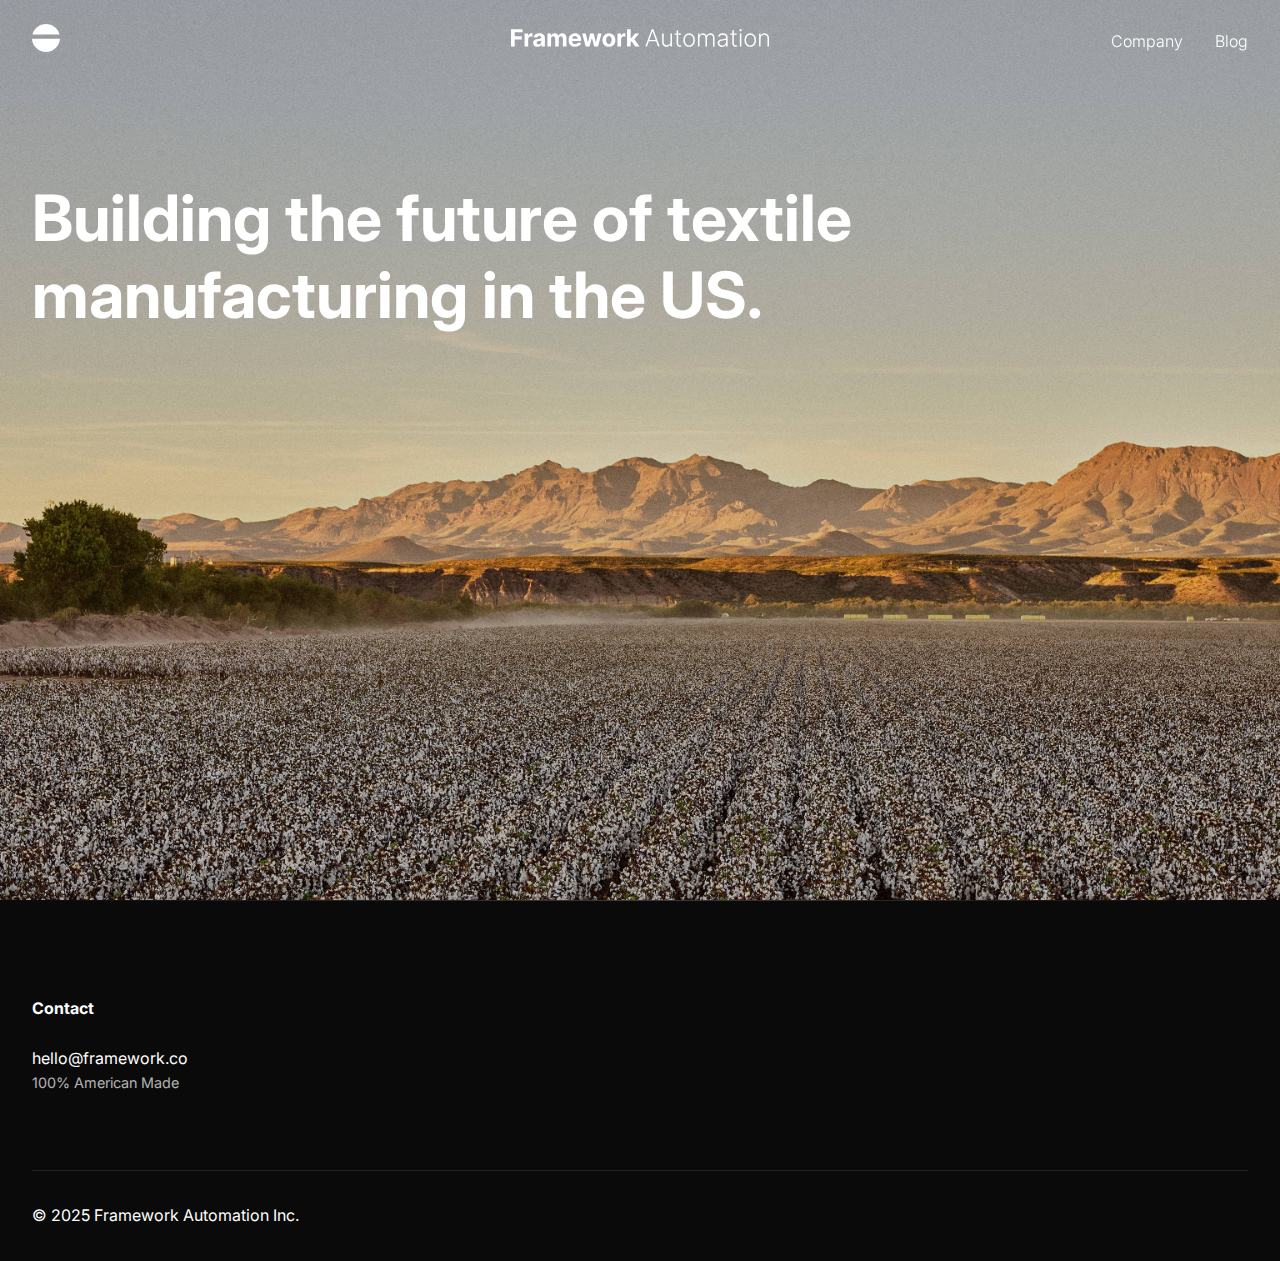
<file: index.html>
<!DOCTYPE html>
<html lang="en">
<head>
    <meta charset="UTF-8">
    <meta name="viewport" content="width=device-width, initial-scale=1.0">
    <title>Framework Automation</title>
    <link rel="preconnect" href="https://fonts.googleapis.com">
    <link rel="preconnect" href="https://fonts.gstatic.com" crossorigin>
    <link href="https://fonts.googleapis.com/css2?family=Inter:wght@300;700&display=swap" rel="stylesheet">

    <link rel="stylesheet" href="nav.css">
    <link rel="stylesheet" href="style.css">
</head>
<body>
    <nav class="navbar">
        <div class="nav-content">
            <div class="logo desktop-only">
                <img src="img/logomark-white-svg.svg" alt="Framework Automation Logo" class="logomark">
            </div>
            
            <div class="wordmark">
                <img src="img/wordmark-white-svg.svg" alt="Framework Automation" class="wordmark-img desktop-only">
                <img src="img/combined-white-svg.svg" alt="Framework Automation" class="combined-logo mobile-only">
            </div>

            <button class="hamburger">
                <span></span>
                <span></span>
                <span></span>
            </button>

            <div class="nav-links">
                <a href="#company">Company</a>
                <a href="#blog">Blog</a>
            </div>
        </div>
    </nav>
    <section class="hero">
        <div class="hero-content">
            <div class="hero-text">
                Building the future of textile manufacturing in the US.
            </div>
        </div>
    </section>

    <!--<div class="cards-container">
        <div class="card">
            <img src="https://placehold.co/600x400" alt="RS1 Launch Vehicle">
            <h2>RS1</h2>
            <div class="card-subtitle">LAUNCH VEHICLE</div>
            <p>RS1 is capable of launching 1,350kg of payload on demand. No over-design, no gimmicks—just reliable, regular launches.</p>
            <div class="card-arrow"></div>
        </div>

        <div class="card">
            <img src="https://placehold.co/600x400" alt="Ground System Operations">
            <h2>GSO</h2>
            <div class="card-subtitle">GROUND SYSTEM</div>
            <p>GSO is packaged into standard shipping containers that can go anywhere at a moment's notice.</p>
            <div class="card-arrow"></div>
        </div>

        <div class="card">
            <img src="https://placehold.co/600x400" alt="Join Our Team">
            <h2>TEAM</h2>
            <div class="card-subtitle">WORK WITH US</div>
            <p>See open roles on our manufacturing, engineering, operations, business teams and more. All backgrounds encouraged to apply!</p>
            <div class="card-arrow"></div>
        </div>
    </div>-->

    <footer class="footer">
        <div class="footer-content">
            <div class="footer-section">
                <h3>Contact</h3>
                <a href="mailto:hello@framework.co">hello@framework.co</a>
                <p>100% American Made</p>     
            </div>
            
            <!--<div class="footer-section">
                <h3>Contact</h3>
                <div class="contact-links">
                    <a href="mailto:hello@framework.co">hello@framework.co</a>
                    <p>100% American Made.</p>     
                </div>
                    
            </div>
            
            <div class="footer-section">
                <h3>Join Our Newsletter</h3>
                <p>We'll only send you updates with important news.</p>

            </div>-->
        </div>
        
        <div class="footer-bottom">
            <div class="footer-bottom-content">
                <p>© 2025 Framework Automation Inc.</p>
            </div>
        </div>
    </footer>

    <script src="script.js"></script>

</body>
</html>
</file>
<file: nav.css>
/* nav.css */
@import url('https://fonts.googleapis.com/css2?family=Inter:wght@300;400;700&display=swap');

.navbar {
    position: fixed;
    top: 0;
    width: 100%;
    padding: 1.5rem 2rem;
    z-index: 1000;
    background: transparent;
    transition: background-color 0.3s ease;
}

.navbar.scrolled {
    background: #000;
}

.nav-content {
    max-width: 1400px;
    margin: 0 auto;
    display: grid;
    grid-template-columns: 1fr auto 1fr;
    align-items: center;
    gap: 2rem;
}

.logo {
    justify-self: start;
}

.logomark {
    height: 28px;
    width: auto;
}

.wordmark {
    justify-self: center;
}

.wordmark-img {
    height: 18px;
    width: auto;
}

.combined-logo {
    height: 26px;
    width: auto;
    display: none;
}

.mobile-only {
    display: none;
}

.nav-links {
    display: flex;
    gap: 2rem;
    justify-self: end;
}

.nav-links a {
    font-family: 'Inter', sans-serif;
    font-weight: 300;
    color: #fff;
    text-decoration: none;
    font-size: 1rem;
}

.hamburger {
    display: none;
    flex-direction: column;
    justify-content: space-around;
    width: 30px;
    height: 25px;
    background: transparent;
    border: none;
    cursor: pointer;
    padding: 0;
    z-index: 1001;
}

.hamburger span {
    width: 30px;
    height: 2px;
    background: #fff;
    transition: all 0.3s linear;
}

.hamburger.active span:nth-child(1) {
    transform: rotate(45deg) translate(8px, 8px);
}

.hamburger.active span:nth-child(2) {
    opacity: 0;
}

.hamburger.active span:nth-child(3) {
    transform: rotate(-45deg) translate(7px, -7px);
}

@media (max-width: 1024px) {
    .hamburger {
        display: flex;
        justify-self: end;
    }

    .desktop-only {
        display: none;
    }

    .mobile-only {
        display: block;
    }

    .nav-content {
        grid-template-columns: auto 1fr auto;
        gap: 1rem;
    }

    .wordmark {
        justify-self: start;
    }

    .nav-links {
        position: fixed;
        top: 0;
        right: -100%;
        height: 100vh;
        width: 100%;
        background: rgba(0, 0, 0, 0.95);
        flex-direction: column;
        justify-content: center;
        align-items: center;
        gap: 2rem;
        transition: right 0.3s ease;
        z-index: 1000;
    }

    .nav-links.active {
        right: 0;
    }

    .nav-links a {
        font-size: 1.2rem;
        opacity: 0;
        transform: translateY(20px);
        transition: opacity 0.3s ease, transform 0.3s ease;
    }

    .nav-links.active a {
        opacity: 1;
        transform: translateY(0);
    }

    .nav-links a:nth-child(1) { transition-delay: 0.1s; }
    .nav-links a:nth-child(2) { transition-delay: 0.2s; }
}

@media (max-width: 768px) {
    .combined-logo {
        height: 26px;
    }
}

@media (max-width: 480px) {
    .navbar {
        padding: 1rem;
    }

    .combined-logo {
        height: 26px;
    }
}
</file>
<file: style.css>
/* style.css - Main styles excluding navigation */
@import url('https://fonts.googleapis.com/css2?family=Inter:wght@300;400;700&display=swap');


* {
    margin: 0;
    padding: 0;
    box-sizing: border-box;
    font-family: 'Inter', -apple-system, BlinkMacSystemFont, 'Segoe UI', Roboto, Oxygen, Ubuntu, Cantarell, sans-serif;
    font-weight: 400;
}

body {
    background-color: #ebebeb;
    color: #fff;
    line-height: 1.6;
}

/* Hero Section */
.hero {
    height: 100vh;
    background: url('img/bg-noise-q-lg-reduced.jpg') center/cover;
    position: relative;
    display: flex;
    padding: 0 2rem;
}

.hero-content {
    position: relative;
    top: 20%;
    left: 0;
    width: 100%;
    max-width: 1400px;
    margin: 0 auto;
}

.hero-text {
    font-size: clamp(2.5rem, 5vw, 4rem);
    font-weight: 700;
    line-height: 1.2;
    color: #fff;
    max-width: 1000px;
}

@media (max-width: 768px) {
    .hero {
        padding: 0 1rem;
    }
    
    .hero-content {
        padding-top: 60px;
    }
}

/* Blog Layout */
.blog-layout {
    display: grid;
    grid-template-columns: 300px 1fr;
    gap: 2rem;
    max-width: 1200px;
    margin: 0 auto;
    position: relative;
    z-index: 2;
    margin-top: min(-85vh, -300px);
}

.blog-sidebar {
    position: sticky;
    top: 100px;
    height: fit-content;
    background: #fff;
    border: 1px solid rgba(0, 0, 0, 0.12);
}

.sidebar-content {
    padding: 2rem;
}

.sidebar-content h2 {
    font-size: 1.25rem;
    font-weight: 700;
    color: #1a1a1a;
    margin-bottom: 1.5rem;
}

.post-list {
    list-style: none;
    padding: 0;
    margin: 0;
}

.post-list li {
    margin-bottom: 1.5rem;
    padding-bottom: 1.5rem;
    border-bottom: 1px solid rgba(0, 0, 0, 0.12);
}

.post-list li:last-child {
    margin-bottom: 0;
    padding-bottom: 0;
    border-bottom: none;
}

.post-list li a {
    display: flex;
    flex-direction: column;
    text-decoration: none;
    color: #1a1a1a;
    transition: color 0.2s ease;
}

.post-list li a:hover {
    color: #0066cc;
}

.post-list li.current a {
    color: #0066cc;
}

.post-date {
    font-size: 0.875rem;
    color: #666;
    margin-bottom: 0.25rem;
}

.post-title {
    font-size: 1rem;
    line-height: 1.4;
}

@media (max-width: 1024px) {
    .blog-layout {
        grid-template-columns: 1fr;
        padding: 0 1rem;
    }

    .blog-sidebar {
        position: relative;
        top: 0;
        margin-bottom: 2rem;
    }
}

/* Cards Section */
.company-cards-container {
    display: grid;
    grid-template-columns: repeat(1, 1fr);
    gap: 2rem;
    max-width: 800px;
    /*margin: min(-85vh, -300px) auto 0;*/
    padding: 0;
    position: relative;
    z-index: 2;
    border: 1px solid rgba(0, 0, 0, 0.12);
}
.company-card {
    transition: none !important;
    padding: 4rem !important;
}
.company-card:hover {
    transform: none !important;
}
.company-card p {
    font-size: 1.125rem;
    line-height: 1.75;
    margin: 1.5rem 0;
    /*max-width: 68ch;*/
    color: #171818;
}

.company-card img {
    margin: 2rem 0;
    max-width: 100%;
    height: auto;
    border-radius: 4px;
}
/* New historical example style */
.company-card blockquote.historical {
    border-left: 4px solid #657F6C;
    background: #F5F8F6;
    position: relative;
    padding-top: 2.5rem;
}

.company-card blockquote.historical::before {
    content: "Historical Example";
    position: absolute;
    top: 0.75rem;
    left: 2rem;
    font-size: 0.875rem;
    font-weight: 700;
    color: #657F6C;
    text-transform: uppercase;
    letter-spacing: 0.05em;
}

.company-card blockquote.historical p {
    color: #2F3830;
}

.company-card blockquote {
    margin: 2rem 0;
    padding: 1rem 2rem;
    border-left: 4px solid #505050;
    background: #f5f5f5;
}

.company-card blockquote p {
    margin: 0;
    color: #505050;
}
.company-card ul, .company-card ol {
    margin: 1.5rem 0;
    padding-left: 2.5rem;
    list-style-position: outside;
}

.company-card ul {
    list-style-type: none;
}

.company-card ul li {
    position: relative;
    margin: 0.5rem 0;
    padding-left: 0.5rem;
}

.company-card ul li::before {
    content: "";
    position: absolute;
    left: -1.5rem;
    top: 0.75rem;
    transform: translateY(-50%);
    width: 6px;
    height: 6px;
    background-color: #505050;
    border-radius: 50%;
}

.company-card ol {
    list-style-type: decimal;
    counter-reset: item;
}

.company-card ol li {
    margin: 0.75rem 0;
    padding-left: 0.5rem;
}

.company-card li {
    line-height: 1.6;
    font-size: 1rem;
    color: #2c353d;
}

.company-card ul ul,
.company-card ul ol,
.company-card ol ul,
.company-card ol ol {
    margin: 0.5rem 0 0.5rem 1rem;
}

.company-card ul ul li::before {
    width: 5px;
    height: 5px;
    border: 1px solid #505050;
    background-color: transparent;
}

.company-card ul ul ul li::before {
    width: 6px;
    height: 6px;
    border: none;
    background-color: transparent;
    border: 1px solid #505050;
    transform: translateY(-50%) rotate(45deg);
    border-radius: 0;
}
.company-card h2 {
    margin: 2.5rem 0 1.5rem;
    font-size: 2rem;
    color: #1a1a1a;
}

.company-card h3 {
    margin: 2rem 0 1rem;
    font-size: 1.5rem;
    color: #1a1a1a;
}

.company-card a {
    color: #0066cc;
    text-decoration: underline;
    text-decoration-thickness: 1px;
    text-underline-offset: 2px;
    transition: color 0.2s ease;
}

.company-card a:hover {
    color: #004999;
}

.company-card:hover {
    transform: none !important;
}

.cards-container.blog-list {
    margin: min(-60vh, -300px) auto 2rem;
}

.cards-container {
    display: grid;
    grid-template-columns: repeat(3, 1fr);
    gap: 2rem;
    max-width: 1400px;
    margin: min(-45vh, -300px) auto 2rem;
    padding: 0;
    position: relative;
    z-index: 2;
}

.card {
    background: #fff;
    color: #000;
    padding: 1rem;
    transition: transform 0.3s ease;
    position: relative;
    overflow: hidden;
    border: 1px solid rgba(0, 0, 0, 0.12);

}

.card:hover {
    transform: translateY(-5px);
}

.card img {
    width: 100%;
    /*height: 300px;
    object-fit: cover;*/
    margin: 1rem 0;
}

.card h2 {
    font-size: 2.5rem;
    font-weight: 700;
    margin: 1rem 0;
    line-height: 1.2;
}
.card h3 {
    font-size: 1.5rem;
    font-weight: 700;
    margin: 1rem 0;
    line-height: 1.2;   
    /*letter-spacing: -0.05em;*/
}


.card-subtitle {
    font-size: 0.875rem;
    text-transform: uppercase;
    letter-spacing: 1px;
    margin-bottom: 1rem;
}

.card p {
    font-size: 1rem;
    margin: 1rem 0;
    line-height: 1.6;
}

.bold {
    font-weight: 700;
}   

.card-arrow {
    position: absolute;
    bottom: 1rem;
    right: 1rem;
    width: 24px;
    height: 24px;
    border: 2px solid #000;
    border-radius: 50%;
    display: flex;
    align-items: center;
    justify-content: center;
}

.card-arrow::after {
    content: '→';
    font-size: 1rem;
}

/* Footer Section */
.footer {
    background-color: #0A0A0A;
    color: #fff;
    padding: 6rem 2rem 2rem;
    position: relative;
}

.footer::before {
    content: '';
    position: absolute;
    top: 0;
    left: 0;
    width: 100%;
    height: 1px;
    background: linear-gradient(90deg, transparent, rgba(255,255,255,0.2), transparent);
}

.footer-content {
    max-width: 1400px;
    margin: 0 auto;
    display: grid;
    grid-template-columns: repeat(3, 1fr);
    gap: 4rem;
}

.footer-section h3 {
    font-size: 1rem;
    font-weight: 700;
    margin-bottom: 1.5rem;
    color: #fff;
}

.footer-section p {
    color: rgba(255,255,255,0.7);
    margin-bottom: 0.75rem;
    font-size: 0.9rem;
    transition: color 0.2s ease;
}

.contact-links a {
    color: rgba(255,255,255,0.7);
    text-decoration: none;
    margin-bottom: 1rem;
    display: block;
    font-size: 0.9rem;
    transition: color 0.2s ease;
}

.contact-links a:hover {
    color: #fff;
}

.footer a{
    color: #fff;
    text-decoration: none;
}

.footer-bottom {
    border-top: 1px solid rgba(255, 255, 255, 0.1);
    margin-top: 4rem;
    padding-top: 2rem;
}

.footer-bottom-content {
    max-width: 1400px;
    margin: 0 auto;
    display: flex;
    justify-content: space-between;
    align-items: center;
}

.social-link {
    color: #fff;
    transition: opacity 0.2s ease;
}

.social-link:hover {
    opacity: 0.8;
}

/* Responsive Design */
@media (max-width: 1024px) {
    .cards-container {
        grid-template-columns: 1fr;
        margin-top: 2rem;
    }
}

@media (max-width: 768px) {
    .footer-content {
        grid-template-columns: 1fr;
        gap: 3rem;
    }

    .footer {
        padding: 3rem 1.5rem 1.5rem;
    }

    .footer-bottom-content {
        flex-direction: column;
        gap: 1rem;
        text-align: center;
    }
    .hero-content {
        top: 20%;
        padding: 0 1rem;
    }
    
    .cards-container {
        margin-top: -100px;
    }


    .card h2 {
        font-size: 1.5rem;
        font-weight: 700;
        margin: 1rem 0;
        line-height: 1.2;
    }
    .company-card {
        padding: 2rem !important;
    }

}
.progress-container {
    position: fixed;
    top: 0;
    z-index: 1001;
    width: 100%;
    height: 3px;
    background: transparent;
}

.progress-bar {
    height: 100%;
    width: 0%;
    background-color: #a3a5a3;
    transition: width 0.1s ease;
}
@media (max-width: 768px) {
    .blog-layout {
        grid-template-columns: 1fr;
        padding: 0;  /* Remove padding here since we'll handle it in the card */
    }

    .company-card {
        padding: 1.5rem !important;  /* Reduce padding on mobile */
    }

    .company-card p {
        font-size: 1.125rem;  /* Maintain readable font size */
        line-height: 1.75;
        margin: 1.5rem 0;
        max-width: 100%;  /* Allow text to use full width */
    }

    /* Handle nested content */
    .company-card blockquote {
        margin: 2rem -1.5rem;  /* Negative margin to break out of padding */
        padding: 1.5rem;
    }

    .company-card blockquote.historical {
        padding-top: 3rem;  /* Extra space for the label */
    }

    /* Adjust list padding */
    .company-card ul, 
    .company-card ol {
        padding-left: 1.5rem;  /* Reduce list indent on mobile */
    }

    /* Make images full width */
    .company-card img {
        /*margin: 2rem -1.5rem;  Break out of padding */
        /*max-width: calc(100% + 3rem);  Compensate for negative margins */
        width: calc(100% + 3rem);
    }
}

/* Add larger screen optimizations */
@media (min-width: 769px) {
    .company-card p {
        max-width: 68ch;  /* Optimal line length for readability */
        margin-left: auto;
        margin-right: auto;
    }
}

/* Only apply fade-in animation on mobile */
@media (max-width: 768px) {
    .company-card p, .company-card h3 {
        opacity: 0.85;
        transform: translateY(10px);
        transition: opacity 0.8s ease, transform 0.8s ease;
    }

    .company-card p.visible, .company-card h3.visible {
        opacity: 1;
        transform: translateY(0);
    }
}

/* Styling for new elements */
.article-meta {
    margin: 1rem 0 2rem;
    font-size: 0.875rem;
    color: #666;
}

.reading-time {
    margin-right: 1rem;
}

.table-of-contents {
    background: #f8f8f8;
    padding: 1.5rem 2rem;
    margin: 2rem 0;
    border-radius: 4px;
}

.table-of-contents h4 {
    margin-bottom: 1rem;
    font-size: 1rem;
}

.table-of-contents ul {
    list-style: none;
    padding: 0;
}

.table-of-contents a {
    color: #1a1a1a;
    text-decoration: none;
    line-height: 1.8;
}

.pull-quote {
    font-size: 1.5rem;
    font-weight: 700;
    line-height: 1.4;
    color: #1a1a1a;
    background-color: #eee;
    padding: 2rem 1rem;
    margin: 2rem 0;
    border: 2px solid #eee;
}
</file>
